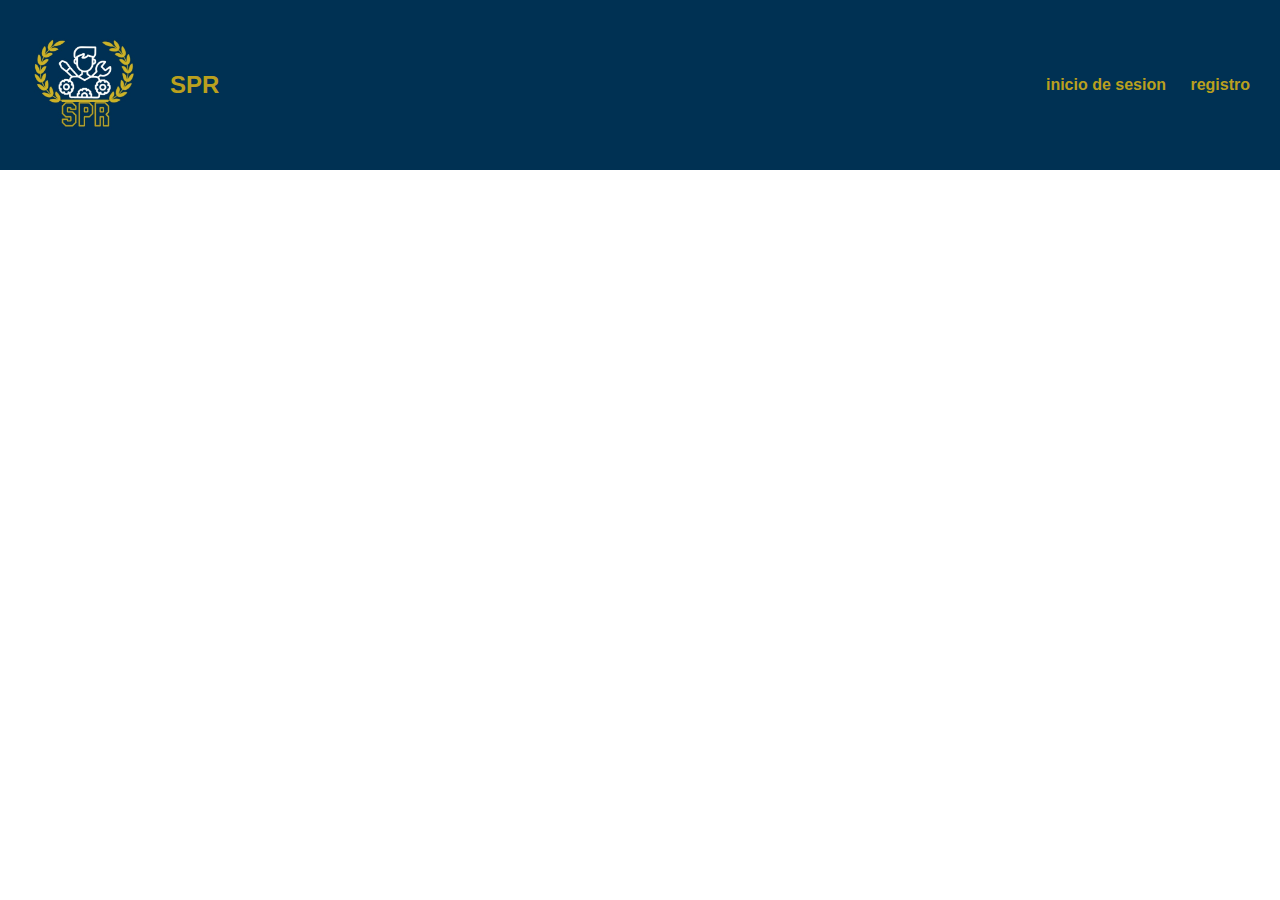
<file: 1.1/index.html>
<!DOCTYPE html>
<html lang="es">
<head>
    <meta charset="UTF-8">
    <meta name="viewport" content="width=device-width, initial-scale=1.0">
    <link rel="stylesheet" href="style/main.css"> <!-- conexion con el archivo css -->
    <title>spr</title>
</head>
<body>
    <header>
        <a href="index.html" class="logo"> <!-- hipervinculo y logo  -->
            <img src="img/logo.png" alt="logo empresa" class="logo.img">
            <h2 class="logo-nombre"> SPR</h2> <!-- nombre de la empresa -->
        </a>
        <nav>
            
            <a href="inicio_de_sesion.html">inicio de sesion</a></li> <!-- hipervinculo de inicio de sesion-->
            <a href="registro.html">registro</a></li> <!-- hipervinculo de registro-->
                         
        </nav>
    </header>

</body>
</html>
</file>
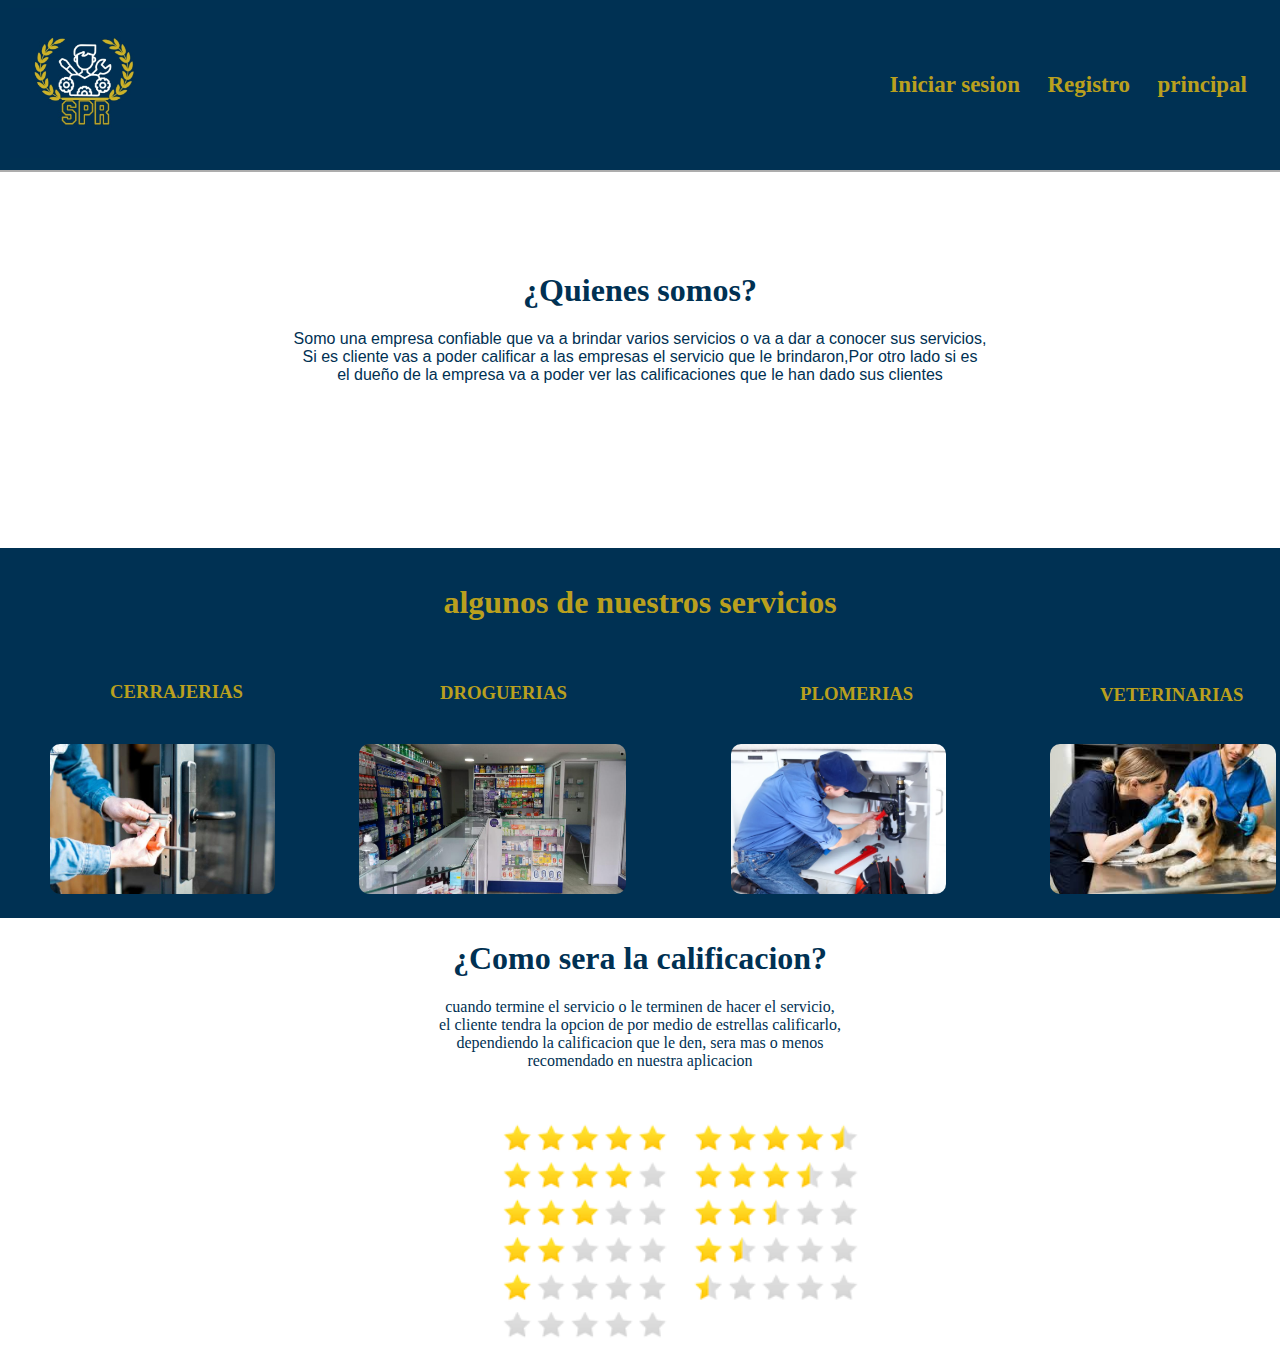
<file: 1.4/index.html>
<!DOCTYPE html>
<html lang="es">
<head>
    <meta charset="UTF-8">
    <meta name="viewport" content="width=device-width, initial-scale=1.0">
    <link rel="stylesheet" href="style/main.css"> <!-- conexion con el archivo css -->
    <title>spr</title>
</head>
<body>
    <header>
        <a href="index.html" class="logo"> <!-- hipervinculo y logo  -->
            <img src="img/logo.png" alt="logo empresa" class="logo.img">
         </a>
        <nav>
            
            <a href="inicio_de_sesion.html">Iniciar sesion</a></li> <!-- hipervinculo de inicio de sesion-->
            <a href="registro.html">Registro</a></li> <!-- hipervinculo de registro-->
            <a href="principal.html">principal</a></li>
                         
        </nav>
    </header>
<div class="quienes_somos"> <!-- texto de quienes somos-->
<h1>¿Quienes somos?</h1>
<p>Somo una empresa confiable que va a brindar varios servicios o va a dar a conocer sus servicios, <br>
   Si es cliente vas a poder calificar a las empresas el servicio que le brindaron,Por otro lado si es<br>
   el dueño de la empresa va a poder ver las calificaciones que le han dado sus clientes 
</p>
</div>

<div class="nuestros_servicios"> <!-- texto de nuestros servicios-->

    <h1>algunos de nuestros servicios</h1>

</div>

<div class="cerrajeria1"> <!-- texto de cerrajeria-->

    <h3>CERRAJERIAS</h3>

</div>
 <div class="drogueria1"> <!-- texto de drogueria-->

    <h3>DROGUERIAS</h3>
 </div>

 <div class="plomeria1"> <!-- texto de plomeria-->
    <h3>PLOMERIAS</h3>
 </div>

 <div class="veterinaria1"> <!-- texto de veterinaria-->
    <h3>VETERINARIAS</h3>
 </div>



<img src="img/cerrajeria.png" class="cerrajeria">  <!-- imagen de cerrajeria-->
<img src="img/drogueria.png" class="drogueria"> <!-- imagen de drogueria-->
<img src="img/plomeria.png" class="plomeria"> <!-- imagen de plomeria-->
<img src="img/veterinaria.png" class="veterinaria"> <!-- imagen de veterinaria-->
<div class="cuadrado1"></div> <!-- cuadro azul en las imagenes-->

<div class="calificar"> <!-- texto de quienes somos-->
    <h1>¿Como sera la calificacion?</h1>
    <p>cuando termine el servicio o le terminen de hacer el servicio, <br>
       el cliente tendra la opcion de por medio de estrellas calificarlo, <br>
       dependiendo la calificacion que le den, sera mas o menos <br>
       recomendado en nuestra aplicacion
    </p>
    </div>
<img src="img/estrellas.png" class="estrellas">

</body>
</html>
</file>
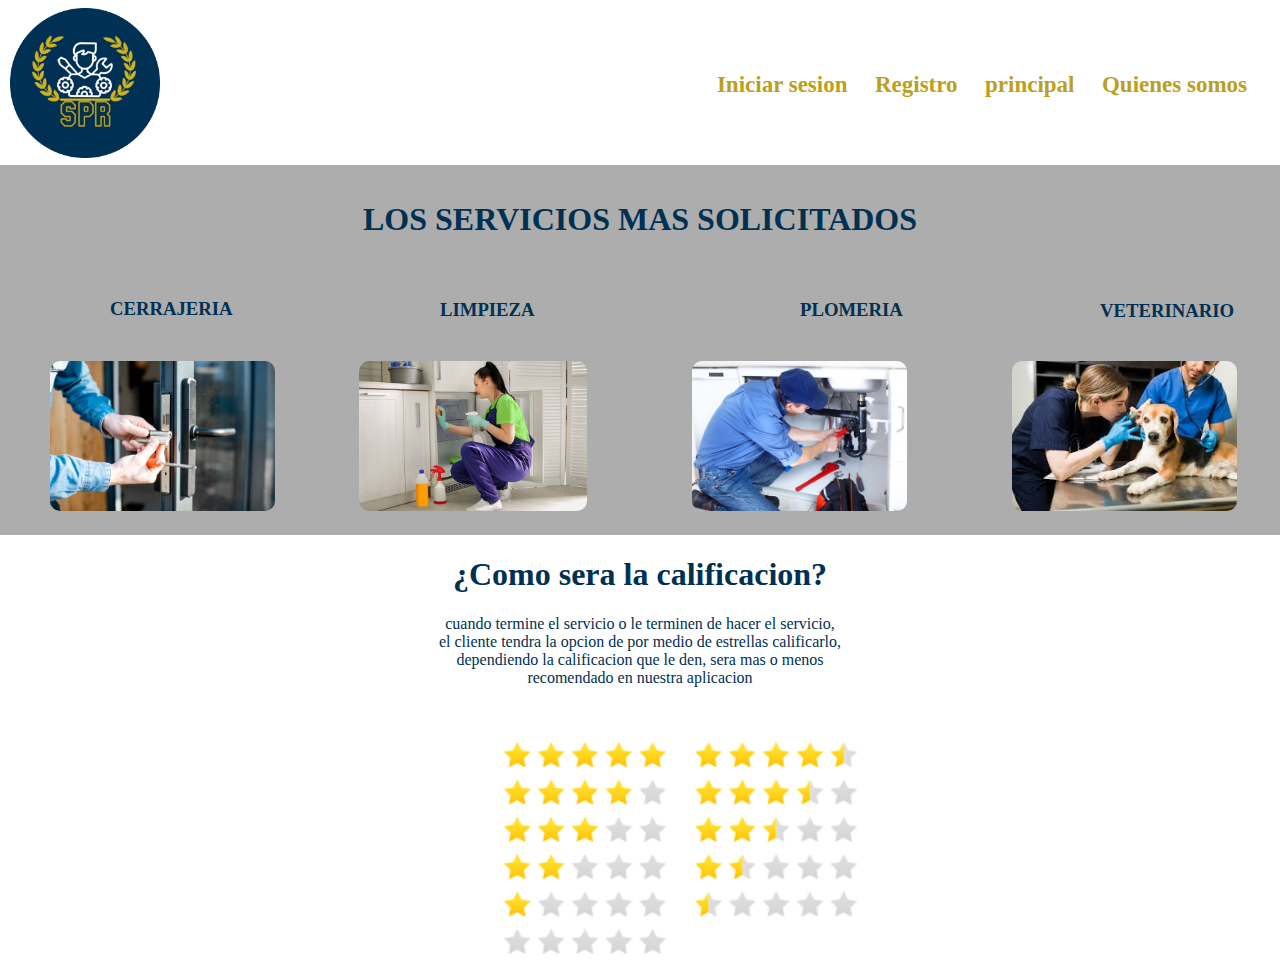
<file: 1.6/index.html>
<!DOCTYPE html>
<html lang="es">
<head>
    <meta charset="UTF-8">
    <meta name="viewport" content="width=device-width, initial-scale=1.0">
    <link rel="stylesheet" href="style/main.css"> <!-- conexion con el archivo css -->
    <title>spr</title>
</head>
<body>
    <header>
        <a href="index.html" class="logo"> <!-- hipervinculo y logo  -->
            <img src="img/logo.png" alt="logo empresa" class="logo.img">
        </a>

         
         <nav>
             <a href="inicio_de_sesion.html">Iniciar sesion</a></li> <!-- hipervinculo de inicio de sesion-->
             <a href="registro.html">Registro</a></li> <!-- hipervinculo de registro-->
             <a href="principal.html">principal</a></li>
             <a href="quienes_somos.html">Quienes somos</a></li>             
         </nav>
        
    </header>


<div class="nuestros_servicios"> <!-- texto de nuestros servicios-->

    <h1>LOS SERVICIOS MAS SOLICITADOS</h1>

</div>

<div class="cerrajeria1"> <!-- texto de cerrajeria-->

    <h3>CERRAJERIA</h3>

</div>
 <div class="limpieza1"> <!-- texto de drogueria-->

    <h3>LIMPIEZA</h3>
 </div>

 <div class="plomeria1"> <!-- texto de plomeria-->
    <h3>PLOMERIA</h3>
 </div>

 <div class="veterinaria1"> <!-- texto de veterinaria-->
    <h3>VETERINARIO</h3>
 </div>



<img src="img/cerrajeria.png" class="cerrajeria">  <!-- imagen de cerrajeria-->
<img src="img/aseo.jpg" class="limpieza"> <!-- imagen de drogueria-->
<img src="img/plomeria.png" class="plomeria"> <!-- imagen de plomeria-->
<img src="img/veterinaria.png" class="veterinaria"> <!-- imagen de veterinaria-->
<div class="cuadrado1"></div> <!-- cuadro azul en las imagenes-->

<div class="calificar"> <!-- texto de quienes somos-->
    <h1>¿Como sera la calificacion?</h1>
    <p>cuando termine el servicio o le terminen de hacer el servicio, <br>
       el cliente tendra la opcion de por medio de estrellas calificarlo, <br>
       dependiendo la calificacion que le den, sera mas o menos <br>
       recomendado en nuestra aplicacion
    </p>
    </div>
<img src="img/estrellas.png" class="estrellas">

</body>
</html>
</file>
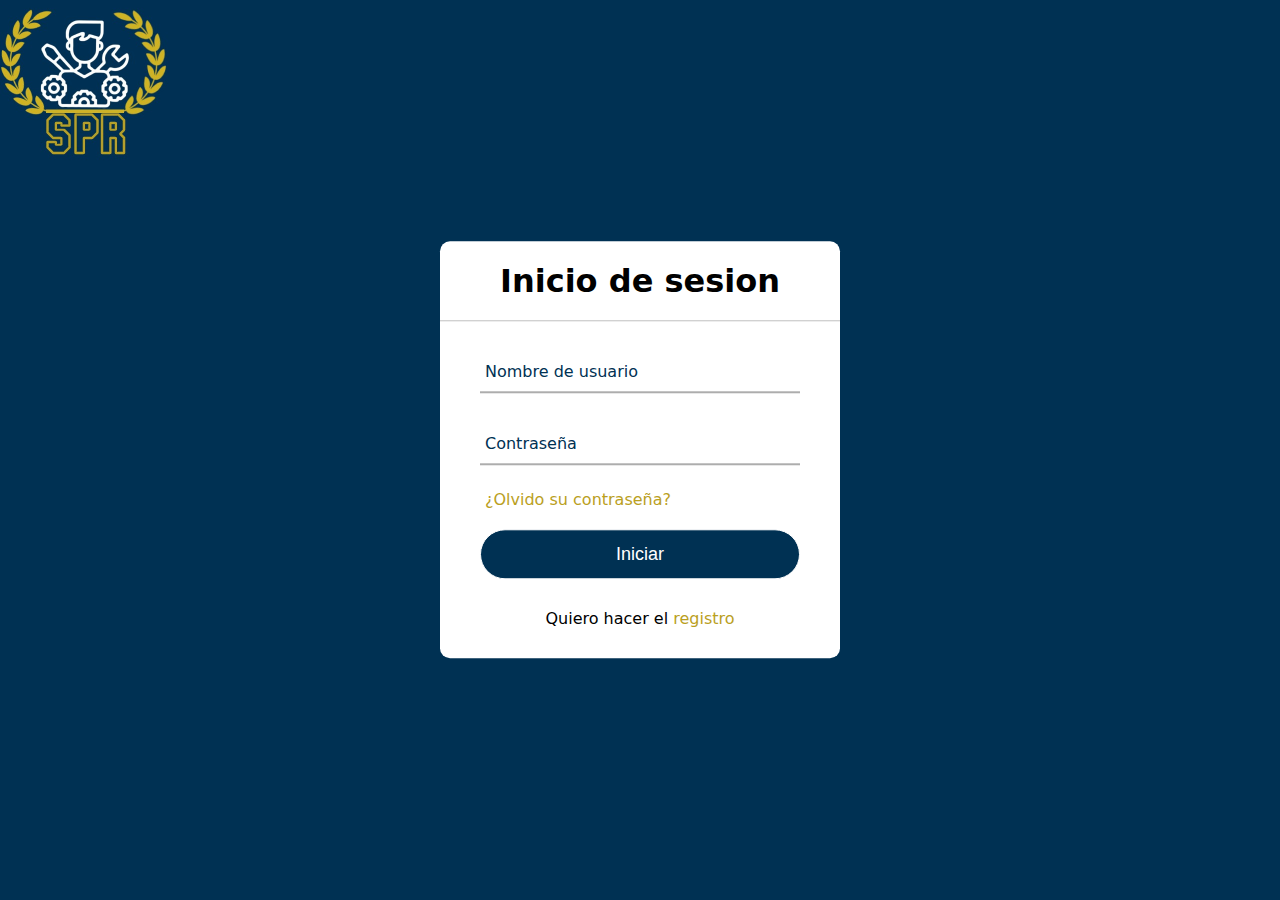
<file: 1.2/inicio_de_sesion.html>
<!DOCTYPE html>
<html lang="es">
<head>
    <meta charset="UTF-8">
    <meta name="viewport" content="width=device-width, initial-scale=1.0">
    <link rel="stylesheet" href="style/inicio_de_sesion.css">
    <title>Inicio de sesion</title>
</head>
<body>
    <a href="index.html" class="logo"> <img src="img/logo.png" class="logo"></a>
    <div class="formulario">
        <h1>Inicio de sesion</h1> <!-- titulo-->
        <form method="post"> <!-- enviar informacion-->
            <div class="usuario"> <!-- cajita donde colocara nombre de usuario-->
                <input type="text" required>
                <label>Nombre de usuario</label>
            </div>
            <div class="usuario"> <!-- cajita donde colocara contraseña-->
                <input type="password" required>
                <label>Contraseña</label>
            </div>
            <div class="recordar"> ¿Olvido su contraseña? </div> <!-- texto de olvido su contraseña-->
            <input type="submit" value="Iniciar"> <!-- boton iniciar-->
            <div class="registrarse">
                 Quiero hacer el <a href="registro.html">registro</a> <!-- hipervinculo de registrarse-->
            </div>
         </form> 
    </div>
</body>
</html>
</file>
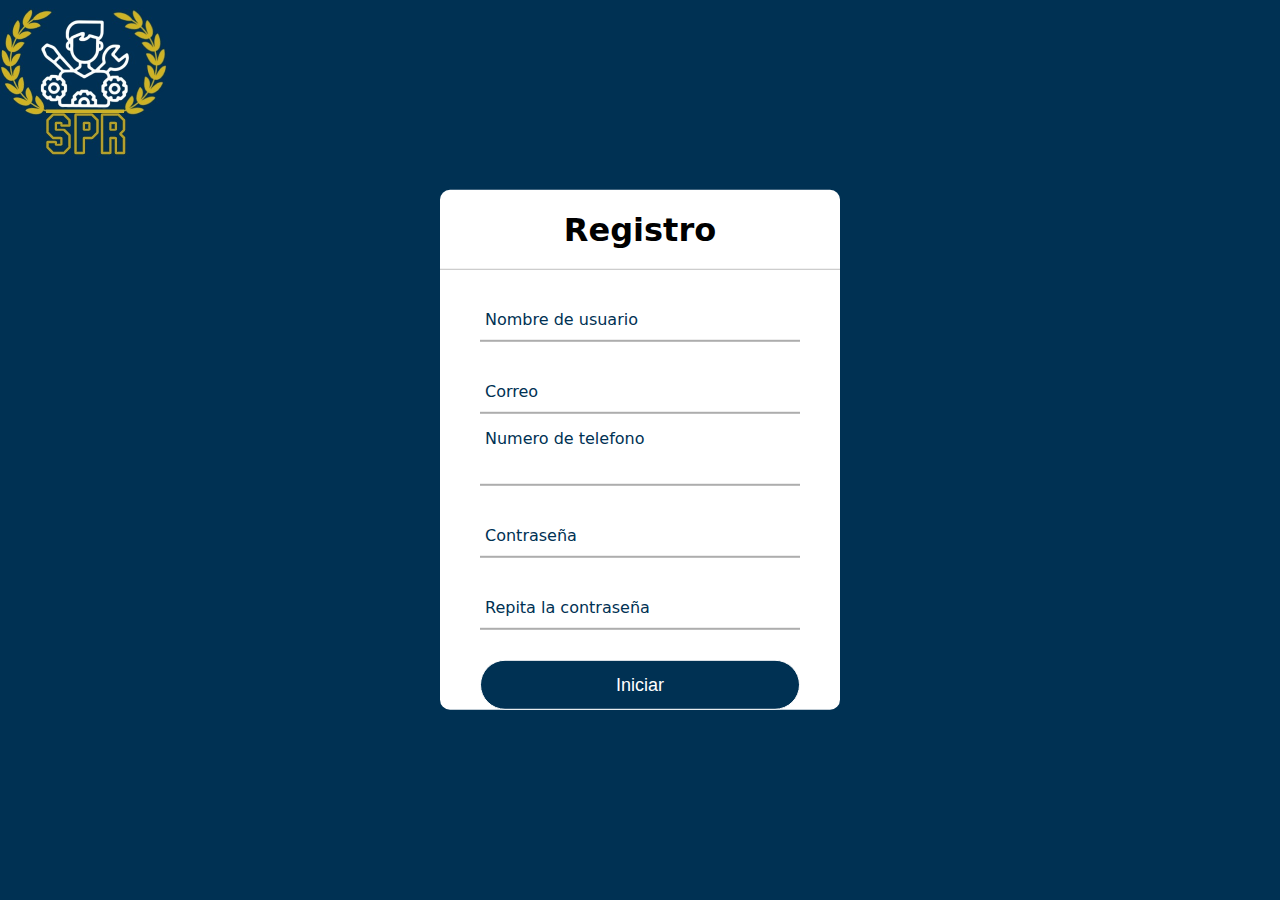
<file: 1.3/registro.html>
<!DOCTYPE html>
<html lang="es">
<head>
    <meta charset="UTF-8">
    <meta name="viewport" content="width=device-width, initial-scale=1.0">
    <link rel="stylesheet" href="style/registro.css">
    <title>Registro</title>
</head>
<body>
    <a href="index.html" class="logo"> <img src="img/logo.png" class="logo"></a>
    <div class="formulario">
        <h1>Registro</h1> <!-- titulo-->
        <form method="post"> <!-- enviar informacion-->
            
            <div class="usuario"> <!-- cajita donde colocara nombre de usuario-->
                <input type="text" required>
                <label>Nombre de usuario </label>
            </div>
            <div class="usuario">
                <input type="text" required>
                <label>Correo </label>
            </div>            
            <div class="usuario">
                <input type="number">
                <label>Numero de telefono</label>
            </div> 
            <div class="usuario"> <!-- cajita donde colocara contraseña-->
                <input type="password" required>
                <label>Contraseña</label>
            </div>
            <div class="usuario"> <!-- cajita donde colocara contraseña-->
                <input type="password" required>
                <label>Repita la contraseña</label>
            </div>
            <input type="submit" value="Iniciar"> <!-- boton iniciar-->
            
         </form> 
    </div>
</body>
</html>
</file>
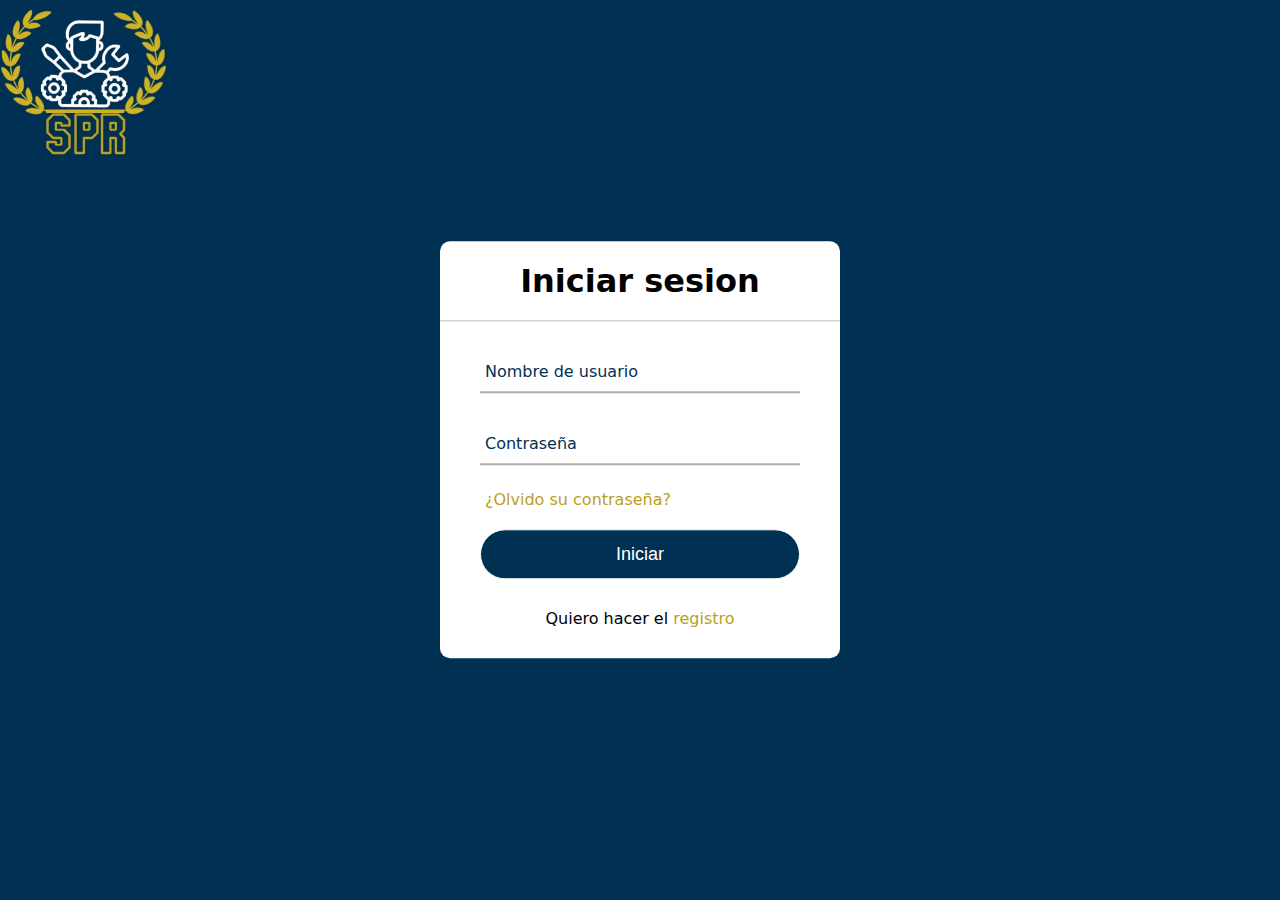
<file: 1.4/inicio_de_sesion.html>
<!DOCTYPE html>
<html lang="es">
<head>
    <meta charset="UTF-8">
    <meta name="viewport" content="width=device-width, initial-scale=1.0">
    <link rel="stylesheet" href="style/inicio_de_sesion.css">
    <title>Iniciar sesion</title>
</head>
<body>
    <a href="index.html" class="logo"> <img src="img/logo.png" class="logo"></a>
    <div class="formulario">
        <h1>Iniciar sesion</h1> <!-- titulo-->
        <form method="post"> <!-- enviar informacion-->
            <div class="usuario"> <!-- cajita donde colocara nombre de usuario-->
                <input type="text" required>
                <label>Nombre de usuario</label>
            </div>
            <div class="usuario"> <!-- cajita donde colocara contraseña-->
                <input type="password" required>
                <label>Contraseña</label>
            </div>
            <div class="recordar"> ¿Olvido su contraseña? </div> <!-- texto de olvido su contraseña-->
            <input type="submit" value="Iniciar"> <!-- boton iniciar-->
            <div class="registrarse">
                 Quiero hacer el <a href="registro.html">registro</a> <!-- hipervinculo de registrarse-->
            </div>
         </form> 
    </div>
</body>
</html>
</file>
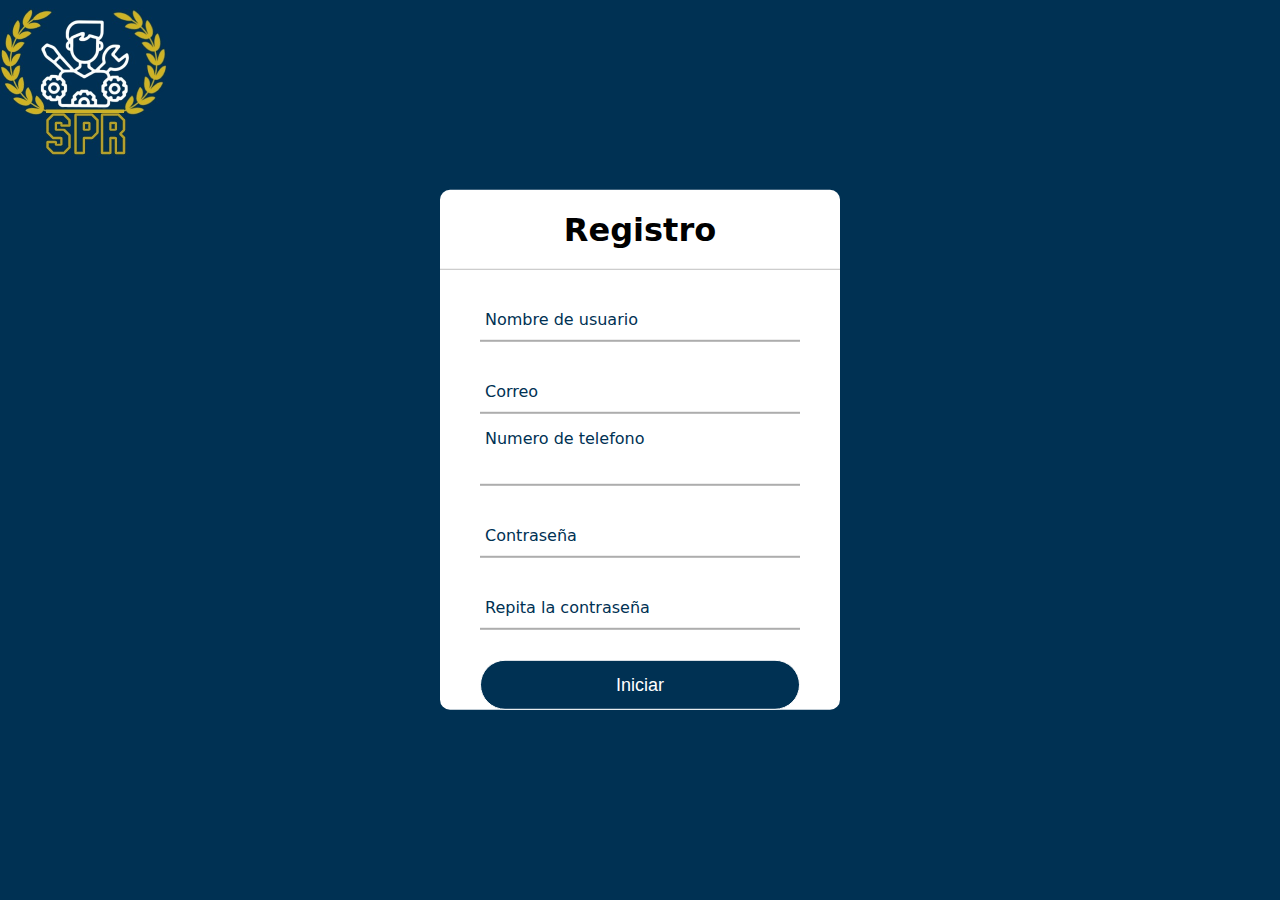
<file: 1.4/registro.html>
<!DOCTYPE html>
<html lang="es">
<head>
    <meta charset="UTF-8">
    <meta name="viewport" content="width=device-width, initial-scale=1.0">
    <link rel="stylesheet" href="style/registro.css">
    <title>Registro</title>
</head>
<body>
    <a href="index.html" class="logo"> <img src="img/logo.png" class="logo"></a>
    <div class="formulario">
        <h1>Registro</h1> <!-- titulo-->
        <form method="post"> <!-- enviar informacion-->
            
            <div class="usuario"> <!-- cajita donde colocara nombre de usuario-->
                <input type="text" required>
                <label>Nombre de usuario </label>
            </div>
            <div class="usuario"> <!-- cajita donde colocara el correo-->
                <input type="text" required>
                <label>Correo </label>
            </div>            
            <div class="usuario">
                <input type="number"> <!-- cajita donde colocara el numero telefonico-->
                <label>Numero de telefono</label>
            </div> 
            <div class="usuario"> <!-- cajita donde colocara contraseña-->
                <input type="password" required>
                <label>Contraseña</label>
            </div>
            <div class="usuario"> <!-- cajita donde colocara contraseña-->
                <input type="password" required>
                <label>Repita la contraseña</label>
            </div>
            <input type="submit" value="Iniciar"> <!-- boton iniciar-->
            
         </form> 
    </div>
</body>
</html>
</file>
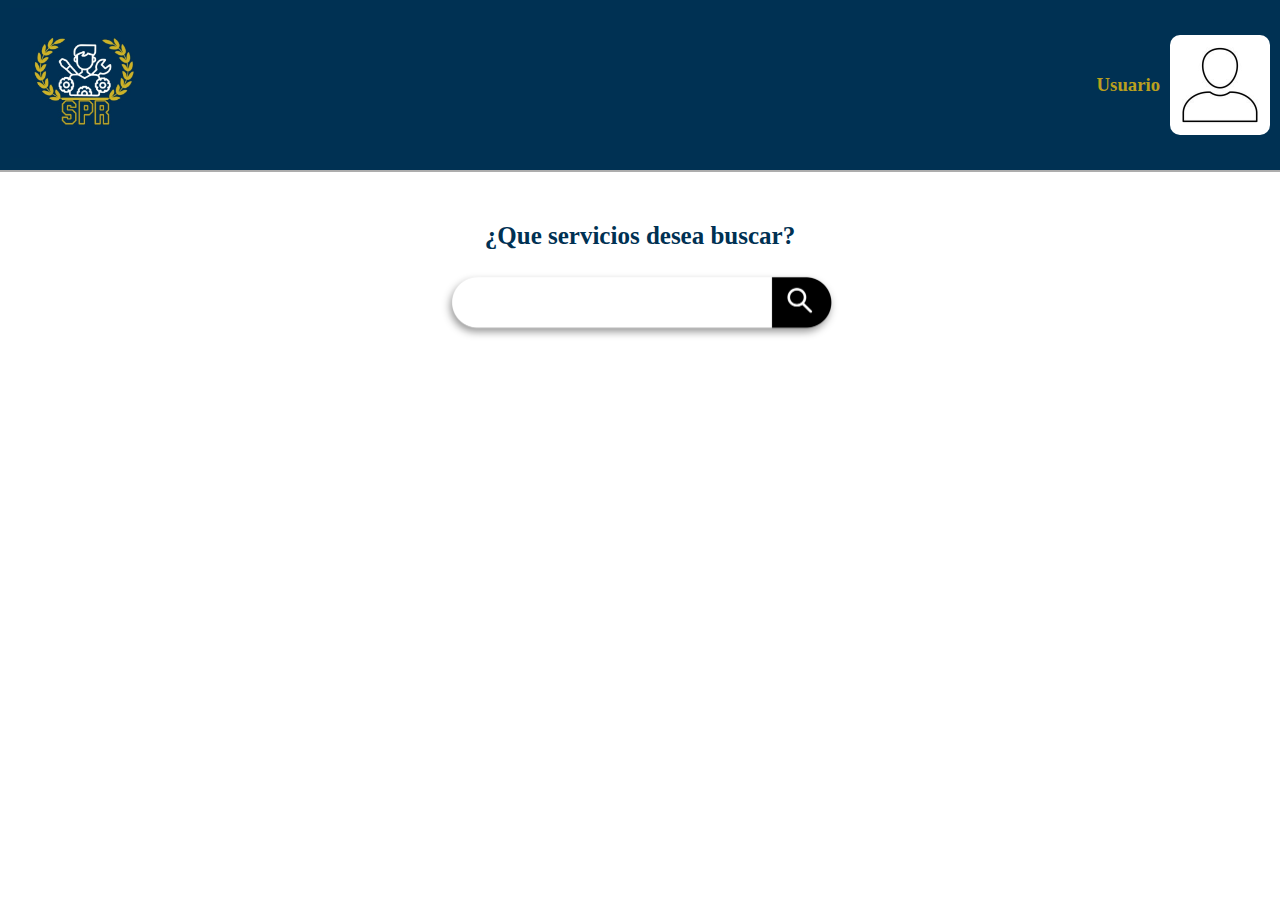
<file: 1.5/principal.html>
<!DOCTYPE html>
<html lang="es">
<head>
    <link rel="stylesheet" href="style/principal.css">
    <meta charset="UTF-8">
    <meta name="viewport" content="width=device-width, initial-scale=1.0">
    <title>Principal</title>
</head>
<body>
    <header>
        <a href="index.html" class="logo">
            <img src="img/logo.png" alt="logo empresa" class="logo-img"> 
        </a>
        <nav class="usuario-perfil"> 
            <h3>Usuario</h3>
            <img src="img/perfil.png" class="perfil">    
        </nav>   
    </header>

<div class="que-desea-buscar">
    <h2>¿Que servicios desea buscar?</h2>
    <img src="img/barra de busqueda.png" alt="Barra de búsqueda" class="barra">
</div>


</body>
</html>
</file>
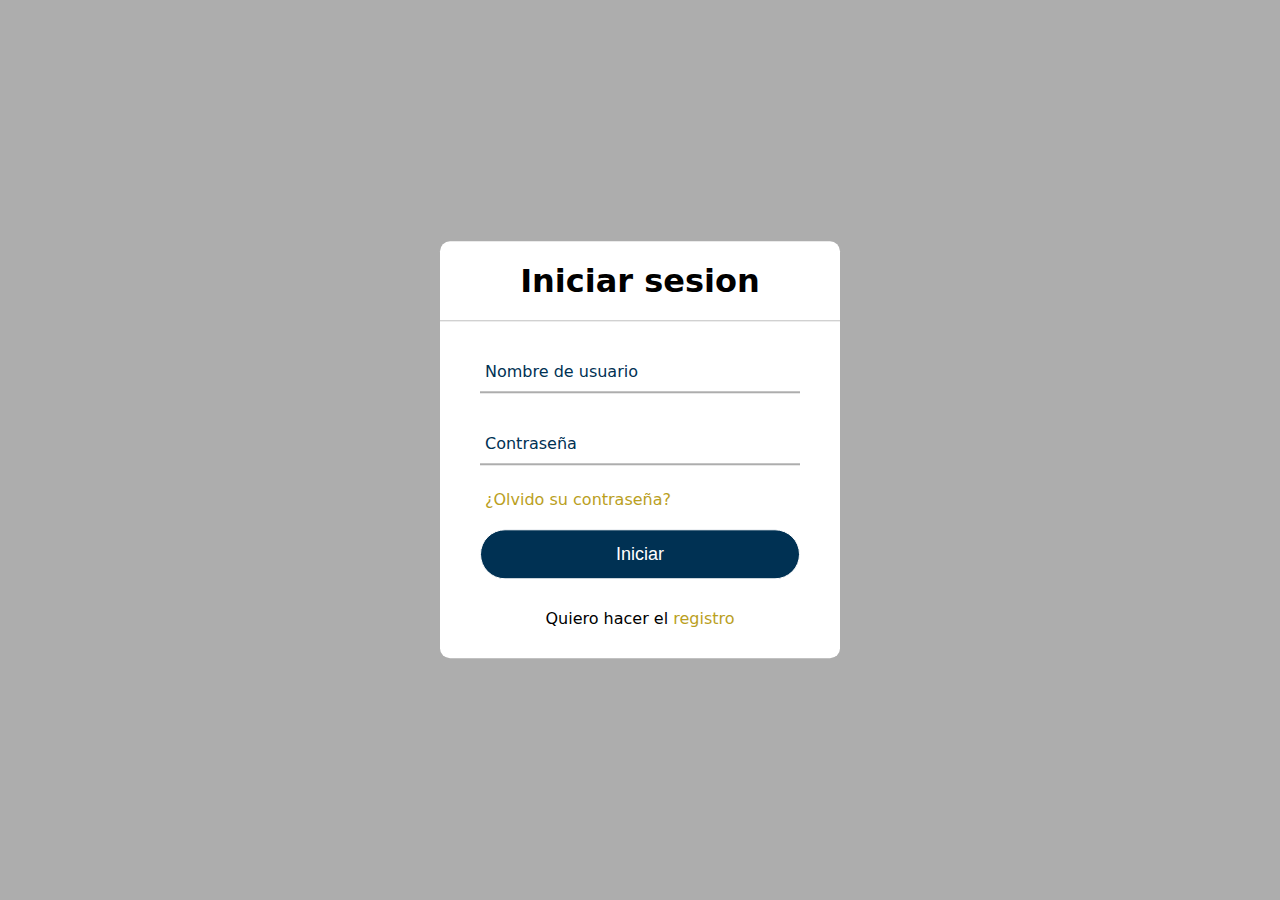
<file: 1.6/inicio_de_sesion.html>
<!DOCTYPE html>
<html lang="es">
<head>
    <meta charset="UTF-8">
    <meta name="viewport" content="width=device-width, initial-scale=1.0">
    <link rel="stylesheet" href="style/inicio_de_sesion.css">
    <title>Iniciar sesion</title>
</head>
<body>
    
    <div class="formulario">
        <h1>Iniciar sesion</h1> <!-- titulo-->
        <form method="post"> <!-- enviar informacion-->
            <div class="usuario"> <!-- cajita donde colocara nombre de usuario-->
                <input type="text" required>
                <label>Nombre de usuario</label>
            </div>
            <div class="usuario"> <!-- cajita donde colocara contraseña-->
                <input type="password" required>
                <label>Contraseña</label>
            </div>
            <div class="recordar"> ¿Olvido su contraseña? </div> <!-- texto de olvido su contraseña-->
            <input type="submit" value="Iniciar"> <!-- boton iniciar-->
            <div class="registrarse">
                 Quiero hacer el <a href="registro.html">registro</a> <!-- hipervinculo de registrarse-->
            </div>
         </form> 
    </div>
</body>
</html>
</file>
<file: 1.1/style/main.css>
body{
    font-family: sans-serif ; /* cambio de letra */
    margin: 0; /* quito la margen */
}

a{ /* hipervinculos */
    text-decoration: none; /* quita el subrayado de los hipervinculos */
    color: #baa01e; /* color de la lestras de los hipervinculos */
}

header{  /* cabecero*/
    display: flex; /* acomoda de forma horizontal los hipervinculos */
    height: 150px; /* altura del cabecero */
    background-color: #003153; /* color del cabecero */
    justify-content:space-between; /*ubica SPR en una squina y los hipervinculos en la otra esquina*/
    align-items: center; /* centra los hipervinculos */
    padding: 10px; /* separar los hipervinculos del borde */
}
.logo { /* nombre empresa */
    display: flex; /* acomoda de forma horizontal nombre empresa */
    align-items: center; /* el nombre */
}

.logo img{ /* logo */
    height: 150px; /* tamaño del logo de la empresa */
    margin-right: 10px; /* separa el logo de la imagen */
}

nav a{
    font-weight:600; /* negrita a los hipervinculos */
    padding-right: 20px; /* separar los hipervinculos */
}

nav a:hover{ /* cursor pase por los hipervinculos cambia de color*/
    color: white;
}
</file>
<file: 1.4/style/main.css>
body{
    font-family: sans-serif ; /* cambio de letra */
    margin: 0; /* quito la margen */
   background-color: white; /* color pagina*/
}

a{ /* hipervinculos */
    text-decoration: none; /* quita el subrayado de los hipervinculos */
    color: #baa01e; /* color de la lestras de los hipervinculos */
    font-family: roboto; /* tipografia*/
}

header{  /* cabecero*/
    display: flex; /* acomoda de forma horizontal los hipervinculos */
    height: 150px; /* altura del cabecero */
    background-color: #003153; /* color del cabecero */
    justify-content:space-between; /*ubica SPR en una squina y los hipervinculos en la otra esquina*/
    align-items: center; /* centra los hipervinculos */
    padding: 10px; /* separar los hipervinculos del borde */
    border-bottom: 2px solid #adadad; /* (linea) grosor de la linea*/
}


.logo img{ /* logo */
    height: 150px; /* tamaño del logo de la empresa */
    margin-right: 10px; /* separa el logo de la imagen */
}

nav a{
    font-weight:600; /* negrita a los hipervinculos */
    padding-right: 23px; /* separar los hipervinculos */
    font-size: 23px; /* tamaño hipervinculos */
}

nav a:hover{ /* cursor pase por los hipervinculos cambia de color*/
    color: white;
}

.quienes_somos{ /* diseño de: quienes somos*/
   text-align: center;
    margin-left: 0px;
   margin-top: 100px;
   color: #003153;
   font-family: roboto;
}
.quienes_somos p {
 font-family: 'Lucida Sans', 'Lucida Sans Regular', 'Lucida Grande', 'Lucida Sans Unicode', Geneva, Verdana, sans-serif;
}
.nuestros_servicios{ /* diseño de la palabra nuestros servcios*/
    text-align: center;
    color: #baa01e;
    margin-top: 200px;
    font-family: roboto;
}

/* diseño de las imagenes y palabras de encima*/
div.cerrajeria1{
    margin-left: 110px; /* donde estara posicionado horizontalmente*/
    margin-top: 60px; /* donde estara posicionado verticalmente*/
    color: #baa01e; /* color letra*/
    font-family: roboto; /* tipografia*/
}

.cerrajeria{
    margin-left: 50px; /* donde estara posicionado horizontalmente*/
    height: 150px; /* tamaño de la imagen*/
    margin-top: 20px; /* donde estara posicionado verticalmente*/
    border-radius: 10px; /* borde circular a la imagen*/
}
div.drogueria1{
    margin-left: 440px;
    margin-top: -40px;
    color: #baa01e;
    font-family: roboto;
}

.drogueria{
    margin-left: 80px;
    height: 150px;
    margin-top: 20px;
    border-radius: 10px;
}
div.plomeria1{
    margin-left: 800px;
    margin-top: -40px;
    color: #baa01e;
    font-family: roboto;
}
.plomeria{
    margin-left: 100px;
    height: 150px;
    margin-top: 20px;
    border-radius: 10px;
}
div.veterinaria1{
    margin-left: 1100px;
    margin-top: -40px;
    color: #baa01e;
    font-family: roboto;
}
.veterinaria{
    margin-left: 100px;
    height: 150px;
    margin-top: 20px;
    border-radius: 10px;
}

/* diseño de los cuadrados que van encima de las imagenes*/
.cuadrado1{
    width: 1349px;
    height: 370px;
    margin-left: 0px;
    margin-top: -350px;
    background-color: #003153;
}
.calificar{ /* diseño de: como sera la calificacion*/
    text-align: center; 
    color: #003153;
    font-family: roboto;
}
.calificar p {
    font-family: Tahoma; 
   }

.estrellas{
    margin-left: 480px;
    height: 250px;
    margin-top: 20px;
    
}
</file>
<file: 1.6/style/main.css>
body{
    font-family: sans-serif ; /* cambio de letra */
    margin: 0; /* quito la margen */
   background-color: white; /* color pagina*/
}

a{ /* hipervinculos */
    text-decoration: none; /* quita el subrayado de los hipervinculos */
    color: #baa01e; /* color de la lestras de los hipervinculos */
    font-family: roboto; /* tipografia*/
}

header{  /* cabecero*/
    display: flex; /* acomoda de forma horizontal los hipervinculos */
    height: 150px; /* altura del cabecero */
    background-color: white; /* color del cabecero */
    justify-content:space-between; /*ubica SPR en una squina y los hipervinculos en la otra esquina*/
    align-items: center; /* centra los hipervinculos */
    padding: 10px; /* separar los hipervinculos del borde */
    border-bottom: 1px solid #adadad; /* (linea) grosor de la linea*/
}


.logo img{ /* logo */
    height: 150px; /* tamaño del logo de la empresa */
    margin-right: 10px; /* separa el logo de la imagen */
}

nav a{
    font-weight:600; /* negrita a los hipervinculos */
    padding-right: 23px; /* separar los hipervinculos */
    font-size: 23px; /* tamaño hipervinculos */
}

nav a:hover{ /* cursor pase por los hipervinculos cambia de color solo la letra y aparezca el boton*/
    padding: 10px 10px;
    background-color: #003153;  /*color del boton*/
    border: none;
    border-radius: 5px;
    cursor: pointer;
    color: white; /*color de la letra cuando aparezca el boton*/
    font-size: 23px;
    transition: background-color 0.3s;
    position: right;
}
 
.nuestros_servicios{ /* diseño de la palabra nuestros servcios*/
    text-align: center;
    color: #003153;
    margin-top: 30px;
    font-family: roboto;
}

/* diseño de las imagenes y palabras de encima*/
div.cerrajeria1{
    margin-left: 110px; /* donde estara posicionado horizontalmente*/
    margin-top: 60px; /* donde estara posicionado verticalmente*/
    color: #003153; /* color letra*/
    font-family: roboto; /* tipografia*/
}

.cerrajeria{
    margin-left: 50px; /* donde estara posicionado horizontalmente*/
    height: 150px; /* tamaño de la imagen*/
    margin-top: 20px; /* donde estara posicionado verticalmente*/
    border-radius: 10px; /* borde circular a la imagen*/
}
div.limpieza1{
    margin-left: 440px;
    margin-top: -40px;
    color: #003153;
    font-family: roboto;
}

.limpieza{
    margin-left: 80px;
    height: 150px;
    margin-top: 20px;
    border-radius: 10px;
}
div.plomeria1{
    margin-left: 800px;
    margin-top: -40px;
    color: #003153;
    font-family: roboto;
}
.plomeria{
    margin-left: 100px;
    height: 150px;
    margin-top: 20px;
    border-radius: 10px;
}
div.veterinaria1{
    margin-left: 1100px;
    margin-top: -40px;
    color: #003153;
    font-family: roboto;
}
.veterinaria{
    margin-left: 100px;
    height: 150px;
    margin-top: 20px;
    border-radius: 10px;
}

/* diseño de los cuadrados que van encima de las imagenes*/
.cuadrado1{
    width: 1349px;
    height: 370px;
    margin-left: 0px;
    margin-top: -350px;
    background-color: #adadad;
}
.calificar{ /* diseño de: como sera la calificacion*/
    text-align: center; 
    color: #003153;
    font-family: roboto;
}
.calificar p {
    font-family: Tahoma; 
   }

.estrellas{
    margin-left: 480px;
    height: 250px;
    margin-top: 20px;
    
}
</file>
<file: 1.2/style/inicio_de_sesion.css>
body{
    margin: 0; /* quito la margen */
    padding: 0; /* quito la margen */
    font-family: system-ui, -apple-system, BlinkMacSystemFont, 'Segoe UI', Roboto, Oxygen, Ubuntu, Cantarell, 'Open Sans', 'Helvetica Neue', sans-serif; /* tipo de letra */
    background: #003153;
}

.formulario{ /* formulario */
    position: absolute;
    top: 50%; /* acomodar en el centro el inicio de sesion */
    left: 50%;  /* acomodar en el centro el inicio de sesion */
    transform: translate(-50%, -50%);  /* acomodar en el centro el inicio de sesion */
    width:400px; /* tamaño recuadro */
    background: white; /* color recuadro */
    border-radius: 10px; /* le da forma al recuadro */
}
.formulario h1{ /* titulo */
    text-align: center; /* centrar titulo */
    padding: 0 0 20px 0; /* quito la margen */
    border-bottom: 1px solid silver; /* separacion titulo */
}

.formulario form{ /* ajustar cajas de texto */
    padding: 0 40px;
    box-sizing: border-box; /* ancho y alto de la caja */
}

form .usuario{ /* espacios entre los input*/
    position: relative;
    border-bottom: 2px solid #adadad; /* grosor de la linea*/
    margin: 30px 0; /* quito la margen */
}

.usuario input{ /* cajas invisibles y acomodar las cajas */
    width: 100%;
    padding: 0 5px;
    height: 40px;
    font-size: 16px;
    border: none;
    background: none;
    outline: none;
}

.usuario label{ /* acomodar letras dentro de las cajas invisibles*/
    position: absolute;
    top: 50%;
    left: 5px;
    color: #003153;
    transform: translateY(-50%);
    font-size: 16px;
    pointer-events: none;
    transition: .5s;
}
.usuario input:focus ~ label,
.usuario input:valid ~ label{ /* animacion para que el texto invisible se coloque arriba */
    top: -5px;
    color: #003153;
    transition: top 0.3s ease, color 0.3s ease;/* las letras se quedan arriba cuando se coloca texto*/
}

usuario input:focus ~ span::before,
.usuario input:focus ~ span::before{
    width: 100%;
}

.recordar{ /* olvido contraseña (color, ajustar en el recuadro) */
    margin: -5px 0 20px 5px;
    color: #baa01e;   
    cursor: pointer; /* el cursor cambia*/
}

input[type="submit"]{ /* diseño del boton iniciar*/
    width: 100%;
    height: 50px;
    border: 1px solid;
    background: #003153;
    border-radius: 25px; /* le da curva al boton iniciar*/
    font-size: 18px;
    color: white;  
    cursor: pointer;  /* el cursor cambia*/
    outline: none;
}

.registrarse{ /* acomodar el registro*/
    margin: 30px 0;
    text-align: center;  /* centrar texto*/
    font-size: 16px;
}

.registrarse a{
    color: #baa01e;
    text-decoration: none;
}
img.logo{ /* logo */
    height: 250px; /* tamaño del logo de la empresa */
    margin-top: -40px;
    margin-left: -40px;
}
</file>
<file: 1.3/style/registro.css>
body{
    margin: 0; /* quito la margen */
    padding: 0; /* quito la margen */
    font-family: system-ui, -apple-system, BlinkMacSystemFont, 'Segoe UI', Roboto, Oxygen, Ubuntu, Cantarell, 'Open Sans', 'Helvetica Neue', sans-serif; /* tipo de letra */
    background: #003153;
}

.formulario{ /* formulario */
    position: absolute;
    top: 50%; /* acomodar en el centro el inicio de sesion */
    left: 50%;  /* acomodar en el centro el inicio de sesion */
    transform: translate(-50%, -50%);  /* acomodar en el centro el inicio de sesion */
    width:400px; /* tamaño recuadro */
    background: white; /* color recuadro */
    border-radius: 10px; /* le da forma al recuadro */
}
.formulario h1{ /* titulo */
    text-align: center; /* centrar titulo */
    padding: 0 0 20px 0; /* quito la margen */
    border-bottom: 1px solid silver; /* separacion titulo */
}

.formulario form{ /* ajustar cajas de texto */
    padding: 0 40px;
    box-sizing: border-box; /* ancho y alto de la caja */
}

form .usuario{ /* espacios entre los input*/
    position: relative;
    border-bottom: 2px solid #adadad; /* grosor de la linea*/
    margin: 30px 0; /* quito la margen */
}

.usuario input{ /* cajas invisibles y acomodar las cajas */
    width: 100%;
    padding: 0 5px;
    height: 40px;
    font-size: 16px;
    border: none;
    background: none;
    outline: none;
}

.usuario label{ /* acomodar letras dentro de las cajas invisibles*/
    position: absolute;
    top: 50%;
    left: 5px;
    color: #003153;
    transform: translateY(-50%);
    font-size: 16px;
    pointer-events: none;
    transition: .5s;
}
.usuario input:focus ~ label,
.usuario input:valid ~ label{ /* animacion para que el texto invisible se coloque arriba */
    top: -5px;
    color: #003153;
    transition: top 0.3s ease, color 0.3s ease;/* las letras se quedan arriba cuando se coloca texto*/
}

usuario input:focus ~ span::before,
.usuario input:focus ~ span::before{
    width: 100%;
}

.recordar{ /* olvido contraseña (color, ajustar en el recuadro) */
    margin: -5px 0 20px 5px;
    color: #baa01e;   
    cursor: pointer; /* el cursor cambia*/
}

input[type="submit"]{ /* diseño del boton iniciar*/
    width: 100%;
    height: 50px;
    border: 1px solid;
    background: #003153;
    border-radius: 25px; /* le da curva al boton iniciar*/
    font-size: 18px;
    color: white;  
    cursor: pointer;  /* el cursor cambia*/
    outline: none;
}

.registrarse{ /* acomodar el registro*/
    margin: 30px 0;
    text-align: center;  /* centrar texto*/
    font-size: 16px;
}

.registrarse a{
    color: #baa01e;
    text-decoration: none;
}
img.logo{ /* logo */
    height: 250px; /* tamaño del logo de la empresa */
    margin-top: -40px;
    margin-left: -40px;
}
</file>
<file: 1.4/style/inicio_de_sesion.css>
body{
    margin: 0; /* quito la margen */
    padding: 0; /* quito la margen */
    font-family: system-ui, -apple-system, BlinkMacSystemFont, 'Segoe UI', Roboto, Oxygen, Ubuntu, Cantarell, 'Open Sans', 'Helvetica Neue', sans-serif; /* tipo de letra */
    background: #003153;
}

.formulario{ /* formulario */
    position: absolute;
    top: 50%; /* acomodar en el centro el inicio de sesion */
    left: 50%;  /* acomodar en el centro el inicio de sesion */
    transform: translate(-50%, -50%);  /* acomodar en el centro el inicio de sesion */
    width:400px; /* tamaño recuadro */
    background: white; /* color recuadro */
    border-radius: 10px; /* le da forma al recuadro */
}
.formulario h1{ /* titulo */
    text-align: center; /* centrar titulo */
    padding: 0 0 20px 0; /* quito la margen */
    border-bottom: 1px solid silver; /* separacion titulo */
}

.formulario form{ /* ajustar cajas de texto */
    padding: 0 40px;
    box-sizing: border-box; /* ancho y alto de la caja */
}

form .usuario{ /* espacios entre los input*/
    position: relative;
    border-bottom: 2px solid #adadad; /* grosor de la linea*/
    margin: 30px 0; /* quito la margen */
}

.usuario input{ /* cajas invisibles y acomodar las cajas */
    width: 100%;
    padding: 0 5px;
    height: 40px;
    font-size: 16px;
    border: none;
    background: none;
    outline: none;
}

.usuario label{ /* acomodar letras dentro de las cajas invisibles*/
    position: absolute;
    top: 50%;
    left: 5px;
    color: #003153;
    transform: translateY(-50%);
    font-size: 16px;
    pointer-events: none;
    transition: .5s;
}
.usuario input:focus ~ label,
.usuario input:valid ~ label{ /* animacion para que el texto invisible se coloque arriba */
    top: -5px;
    color: #003153;
    transition: top 0.3s ease, color 0.3s ease;/* las letras se quedan arriba cuando se coloca texto*/
}

usuario input:focus ~ span::before,
.usuario input:focus ~ span::before{
    width: 100%;
}

.recordar{ /* olvido contraseña (color, ajustar en el recuadro) */
    margin: -5px 0 20px 5px;
    color: #baa01e;   
    cursor: pointer; /* el cursor cambia*/
}

input[type="submit"]{ /* diseño del boton iniciar*/
    width: 100%;
    height: 50px;
    border: 1px solid;
    background: #003153;
    border-radius: 25px; /* le da curva al boton iniciar*/
    font-size: 18px;
    color: white;  
    cursor: pointer;  /* el cursor cambia*/
    outline: none;
}

.registrarse{ /* acomodar el registro*/
    margin: 30px 0;
    text-align: center;  /* centrar texto*/
    font-size: 16px;
}

.registrarse a{
    color: #baa01e;
    text-decoration: none;
}
img.logo{ /* logo */
    height: 250px; /* tamaño del logo de la empresa */
    margin-top: -40px;
    margin-left: -40px;
}
</file>
<file: 1.4/style/registro.css>
body{
    margin: 0; /* quito la margen */
    padding: 0; /* quito la margen */
    font-family: system-ui, -apple-system, BlinkMacSystemFont, 'Segoe UI', Roboto, Oxygen, Ubuntu, Cantarell, 'Open Sans', 'Helvetica Neue', sans-serif; /* tipo de letra */
    background: #003153;
}

.formulario{ /* formulario */
    position: absolute;
    top: 50%; /* acomodar en el centro el inicio de sesion */
    left: 50%;  /* acomodar en el centro el inicio de sesion */
    transform: translate(-50%, -50%);  /* acomodar en el centro el inicio de sesion */
    width:400px; /* tamaño recuadro */
    background: white; /* color recuadro */
    border-radius: 10px; /* le da forma al recuadro */
}
.formulario h1{ /* titulo */
    text-align: center; /* centrar titulo */
    padding: 0 0 20px 0; /* quito la margen */
    border-bottom: 1px solid silver; /* separacion titulo */
}

.formulario form{ /* ajustar cajas de texto */
    padding: 0 40px;
    box-sizing: border-box; /* ancho y alto de la caja */
}

form .usuario{ /* espacios entre los input*/
    position: relative;
    border-bottom: 2px solid #adadad; /* grosor de la linea*/
    margin: 30px 0; /* quito la margen */
}

.usuario input{ /* cajas invisibles y acomodar las cajas */
    width: 100%;
    padding: 0 5px;
    height: 40px;
    font-size: 16px;
    border: none;
    background: none;
    outline: none;
}

.usuario label{ /* acomodar letras dentro de las cajas invisibles*/
    position: absolute;
    top: 50%;
    left: 5px;
    color: #003153;
    transform: translateY(-50%);
    font-size: 16px;
    pointer-events: none;
    transition: .5s;
}
.usuario input:focus ~ label,
.usuario input:valid ~ label{ /* animacion para que el texto invisible se coloque arriba */
    top: -5px;
    color: #003153;
    transition: top 0.3s ease, color 0.3s ease;/* las letras se quedan arriba cuando se coloca texto*/
}

usuario input:focus ~ span::before,
.usuario input:focus ~ span::before{
    width: 100%;
}

.recordar{ /* olvido contraseña (color, ajustar en el recuadro) */
    margin: -5px 0 20px 5px;
    color: #baa01e;   
    cursor: pointer; /* el cursor cambia*/
}

input[type="submit"]{ /* diseño del boton iniciar*/
    width: 100%;
    height: 50px;
    border: 1px solid;
    background: #003153;
    border-radius: 25px; /* le da curva al boton iniciar*/
    font-size: 18px;
    color: white;  
    cursor: pointer;  /* el cursor cambia*/
    outline: none;
}


img.logo{ /* logo */
    height: 250px; /* tamaño del logo de la empresa */
    margin-top: -40px;
    margin-left: -40px;
}
</file>
<file: 1.5/style/principal.css>
body {
    font-family: Arial, sans-serif;
    margin: 0;
    padding: 0;
}

header { /* cabecero */
    display: flex;
    justify-content: space-between; /* Alinea los elementos a los lados opuestos */
    height: 150px;
    background-color: #003153;
    align-items: center;
    padding: 10px;
    border-bottom: 2px solid #adadad;
}

.logo img { /* tamaño del logo */
    height: 150px;
}

.usuario-perfil { /* posicion de la imagen y el texto de la derecha */
    display: flex;
    align-items: center;
}

.usuario-perfil h3 { /* h3 (usuario) */
    margin: 0;
    margin-right: 10px;
    color: #baa01e;
    font-family: roboto;
}

.perfil {
    height: 100px; /* tamaño de la imagen de la derecha */
    border-radius: 10px;
}
.que-desea-buscar { /* pocicion del que desea buscar */
    text-align: center;
    margin-top: 50px;
}

.que-desea-buscar h2 { /* tamaño color y letra de que desea buscar */
    margin-top: 0;
    font-size: 25px;
    color: #003153;
    font-family: roboto;
}

.que-desea-buscar img.barra{ /* tamaño color y letra de la barra de busqueda */
    display: block; /* Asegura que la imagen ocupe todo el ancho disponible */
    margin: 0 auto; /* Centra horizontalmente la imagen */
    margin-top: 20px; /* Ajusta imagen */
    max-width: 400px; /* Ajusta el tamaño máximo de la imagen */
}
</file>
<file: 1.6/style/inicio_de_sesion.css>
body{
    margin: 0; /* quito la margen */
    padding: 0; /* quito la margen */
    font-family: system-ui, -apple-system, BlinkMacSystemFont, 'Segoe UI', Roboto, Oxygen, Ubuntu, Cantarell, 'Open Sans', 'Helvetica Neue', sans-serif; /* tipo de letra */
    background: #adadad;
}

.formulario{ /* formulario */
    position: absolute;
    top: 50%; /* acomodar en el centro el inicio de sesion */
    left: 50%;  /* acomodar en el centro el inicio de sesion */
    transform: translate(-50%, -50%);  /* acomodar en el centro el inicio de sesion */
    width:400px; /* tamaño recuadro */
    background: white; /* color recuadro */
    border-radius: 10px; /* le da forma al recuadro */
}
.formulario h1{ /* titulo */
    text-align: center; /* centrar titulo */
    padding: 0 0 20px 0; /* quito la margen */
    border-bottom: 1px solid silver; /* separacion titulo */
}

.formulario form{ /* ajustar cajas de texto */
    padding: 0 40px;
    box-sizing: border-box; /* ancho y alto de la caja */
}

form .usuario{ /* espacios entre los input*/
    position: relative;
    border-bottom: 2px solid #adadad; /* grosor de la linea*/
    margin: 30px 0; /* quito la margen */
}

.usuario input{ /* cajas invisibles y acomodar las cajas */
    width: 100%;
    padding: 0 5px;
    height: 40px;
    font-size: 16px;
    border: none;
    background: none;
    outline: none;
}

.usuario label{ /* acomodar letras dentro de las cajas invisibles*/
    position: absolute;
    top: 50%;
    left: 5px;
    color: #003153;
    transform: translateY(-50%);
    font-size: 16px;
    pointer-events: none;
    transition: .5s;
}
.usuario input:focus ~ label,
.usuario input:valid ~ label{ /* animacion para que el texto invisible se coloque arriba */
    top: -5px;
    color: #003153;
    transition: top 0.3s ease, color 0.3s ease;/* las letras se quedan arriba cuando se coloca texto*/
}

usuario input:focus ~ span::before,
.usuario input:focus ~ span::before{
    width: 100%;
}

.recordar{ /* olvido contraseña (color, ajustar en el recuadro) */
    margin: -5px 0 20px 5px;
    color: #baa01e;   
    cursor: pointer; /* el cursor cambia*/
}

input[type="submit"]{ /* diseño del boton iniciar*/
    width: 100%;
    height: 50px;
    border: 1px solid;
    background: #003153;
    border-radius: 25px; /* le da curva al boton iniciar*/
    font-size: 18px;
    color: white;  
    cursor: pointer;  /* el cursor cambia*/
    outline: none;
}

.registrarse{ /* acomodar el registro*/
    margin: 30px 0;
    text-align: center;  /* centrar texto*/
    font-size: 16px;
}

.registrarse a{
    color: #baa01e;
    text-decoration: none;
}
img.logo{ /* logo */
    height: 250px; /* tamaño del logo de la empresa */
    margin-top: -40px;
    margin-left: -40px;
}
</file>
